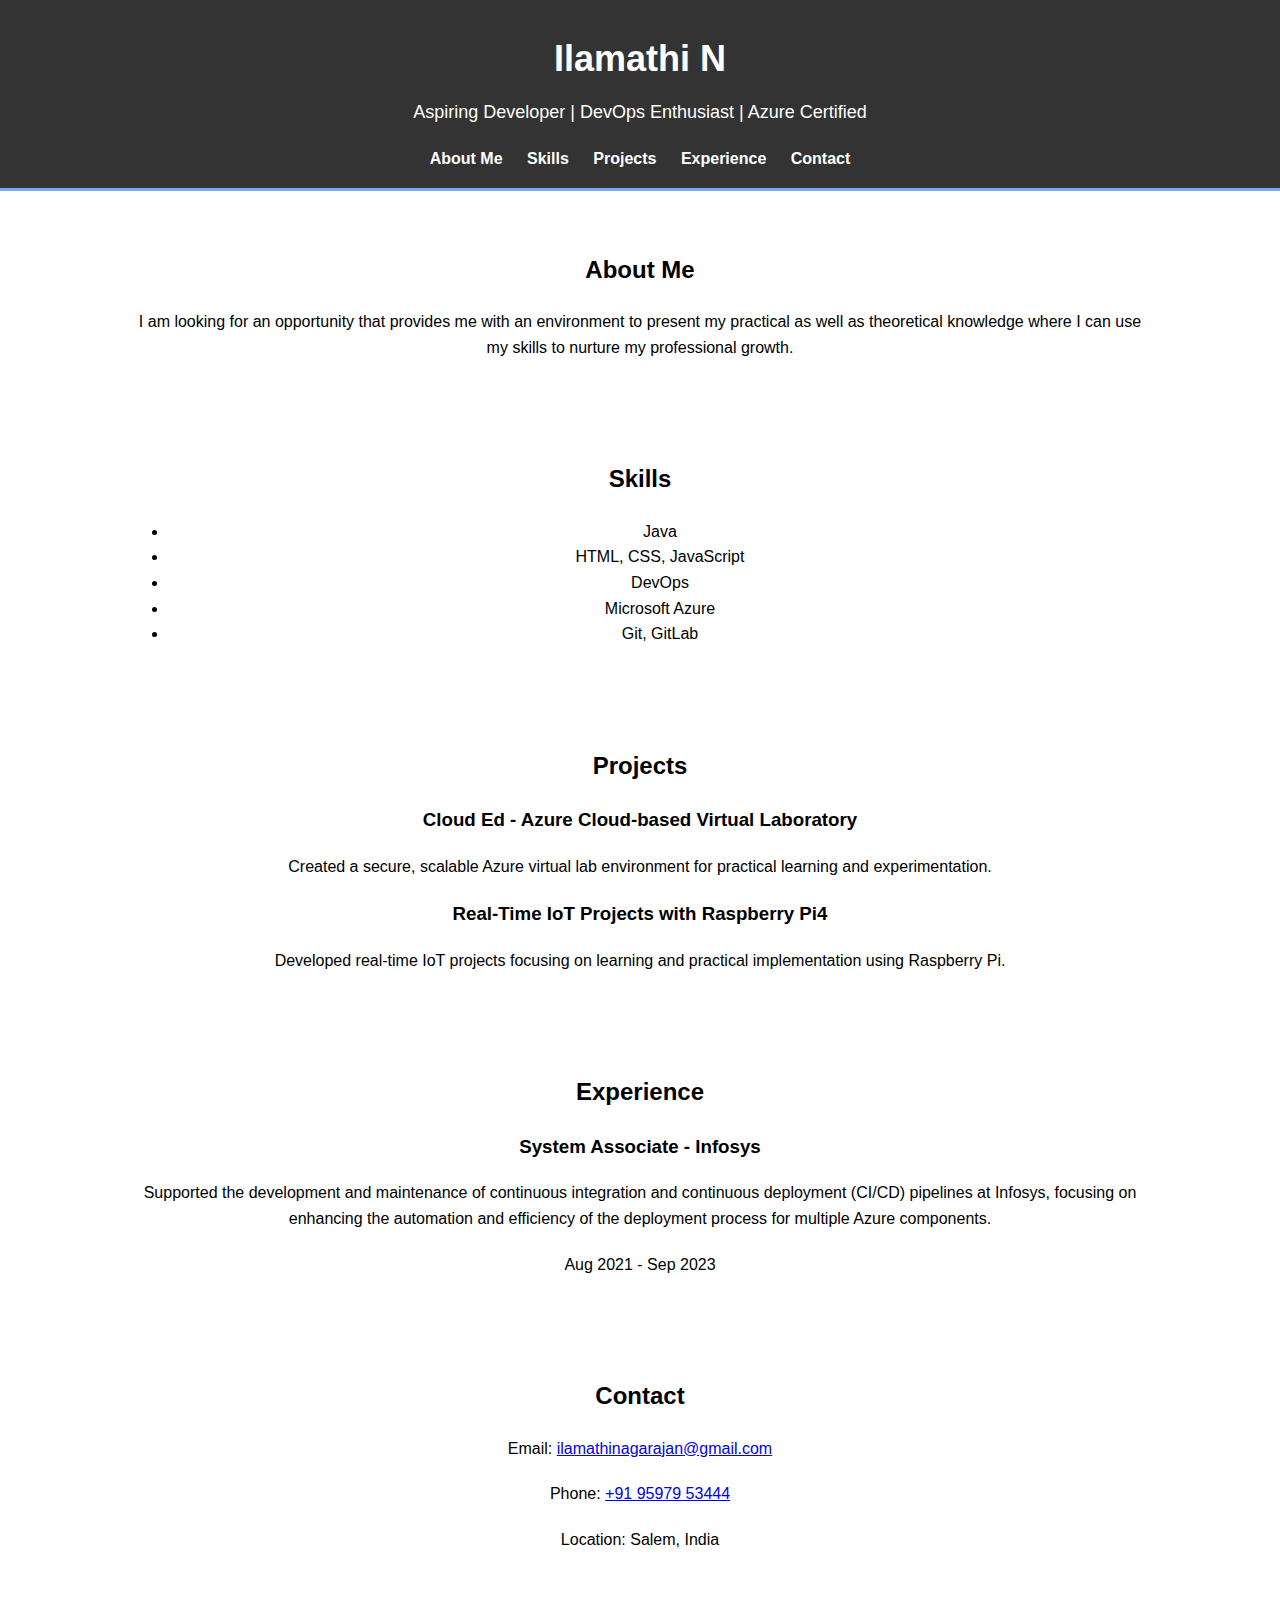
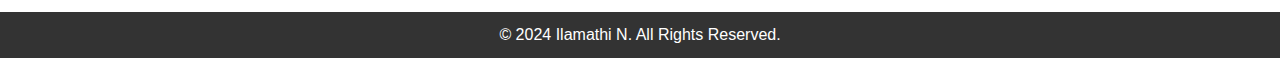
<file: index.html>
<!DOCTYPE html>
<html lang="en">
<head>
    <meta charset="UTF-8">
    <meta name="viewport" content="width=device-width, initial-scale=1.0">
    <title>Ilamathi N - Portfolio</title>
    <link rel="stylesheet" href="profile.css">
</head>
<body>
    <header>
        <div class="container">
            <h1>Ilamathi N</h1>
            <p>Aspiring Developer | DevOps Enthusiast | Azure Certified</p>
            <nav>
                <ul>
                    <li><a href="#about">About Me</a></li>
                    <li><a href="#skills">Skills</a></li>
                    <li><a href="#projects">Projects</a></li>
                    <li><a href="#experience">Experience</a></li>
                    <li><a href="#contact">Contact</a></li>
                </ul>
            </nav>
        </div>
    </header>

    <section id="about">
        <div class="container">
            <h2>About Me</h2>
            <p>I am looking for an opportunity that provides me with an environment to present my practical as well as theoretical knowledge where I can use my skills to nurture my professional growth.</p>
        </div>
    </section>

    <section id="skills">
        <div class="container">
            <h2>Skills</h2>
            <ul>
                <li>Java</li>
                <li>HTML, CSS, JavaScript</li>
                <li>DevOps</li>
                <li>Microsoft Azure</li>
                <li>Git, GitLab</li>
            </ul>
        </div>
    </section>

    <section id="projects">
        <div class="container">
            <h2>Projects</h2>
            <div class="project">
                <h3>Cloud Ed - Azure Cloud-based Virtual Laboratory</h3>
                <p>Created a secure, scalable Azure virtual lab environment for practical learning and experimentation.</p>
            </div>
            <div class="project">
                <h3>Real-Time IoT Projects with Raspberry Pi4</h3>
                <p>Developed real-time IoT projects focusing on learning and practical implementation using Raspberry Pi.</p>
            </div>
        </div>
    </section>

    <section id="experience">
        <div class="container">
            <h2>Experience</h2>
            <div class="job">
                <h3>System Associate - Infosys</h3>
                <p>Supported the development and maintenance of continuous integration and continuous deployment (CI/CD) pipelines at Infosys, focusing on enhancing the automation and efficiency of the deployment process for multiple Azure components.</p>
                <span>Aug 2021 - Sep 2023</span>
            </div>
        </div>
    </section>

    <section id="contact">
        <div class="container">
            <h2>Contact</h2>
            <p>Email: <a href="mailto:ilamathinagarajan@gmail.com">ilamathinagarajan@gmail.com</a></p>
            <p>Phone: <a href="tel:+919597953444">+91 95979 53444</a></p>
            <p>Location: Salem, India</p>
        </div>
    </section>

    <footer>
        <div class="container">
            <p>&copy; 2024 Ilamathi N. All Rights Reserved.</p>
        </div>
    </footer>
</body>
</html>
</file>
<file: profile.css>
body {
    font-family: Arial, sans-serif;
    line-height: 1.6;
    margin: 0;
    padding: 0;
}

.container {
    width: 80%;
    margin: auto;
    overflow: hidden;
}

header {
    background: #333;
    color: #fff;
    padding-top: 30px;
    min-height: 70px;
    border-bottom: #77aaff 3px solid;
}

header h1 {
    text-align: center;
    margin: 0;
    font-size: 36px;
}

header p {
    text-align: center;
    font-size: 18px;
    margin: 10px 0 20px;
}

nav ul {
    padding: 0;
    list-style: none;
    text-align: center;
}

nav ul li {
    display: inline;
    margin: 0 10px;
}

nav ul li a {
    color: #fff;
    text-decoration: none;
    font-weight: bold;
}

section {
    padding: 20px 0;
    margin: 20px 0;
}

section h2 {
    text-align: center;
    margin-bottom: 20px;
}

section p, section ul, section .project, section .job {
    margin-bottom: 20px;
    text-align: center;
}

footer {
    background: #333;
    color: #fff;
    text-align: center;
    padding: 10px 0;
    margin-top: 20px;
}

footer p {
    margin: 0;
}
</file>
